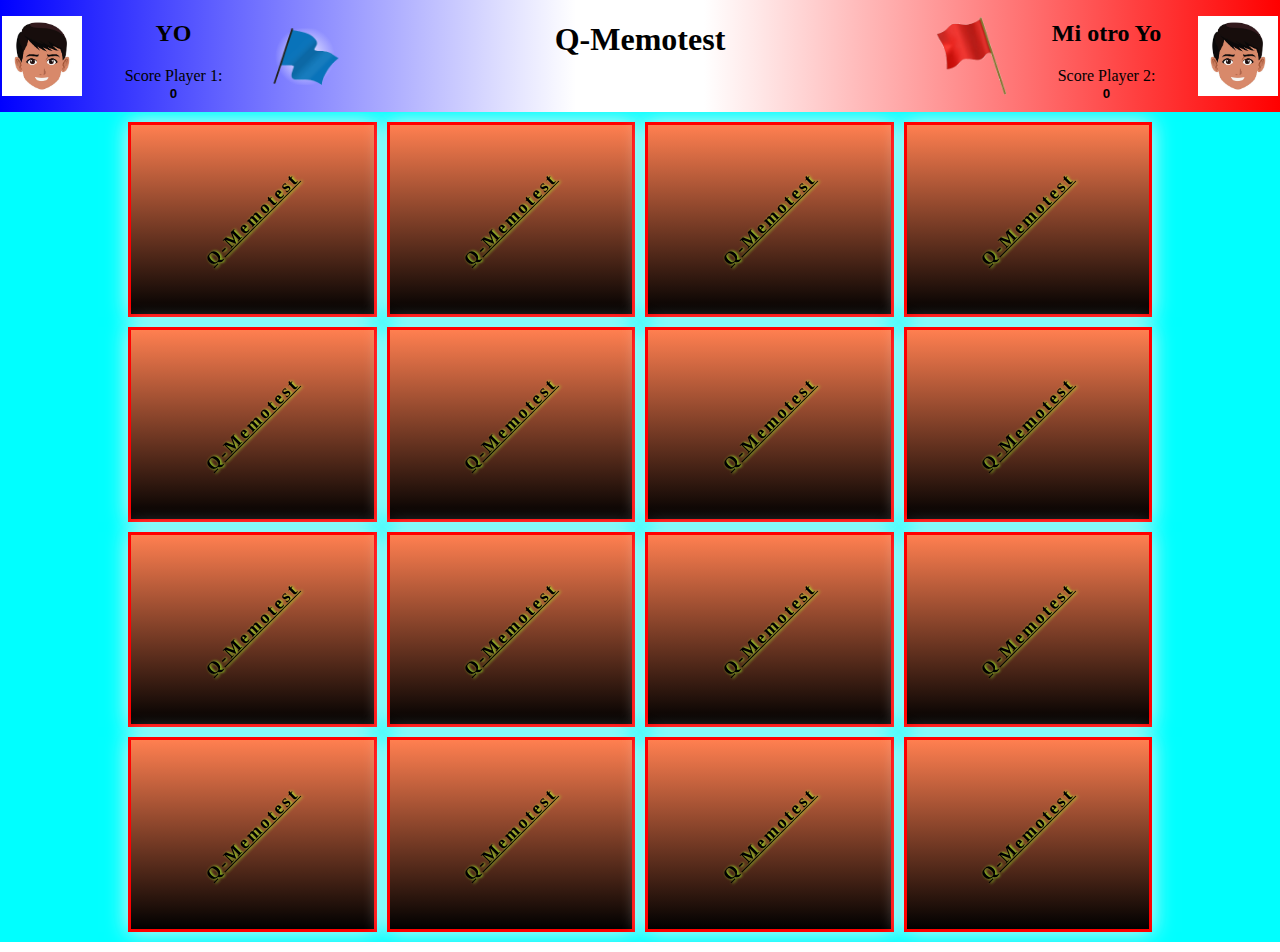
<file: Q-memotest/Q-memotest.html>
<!DOCTYPE html>
<html lang="en">
<head>
    <meta charset="UTF-8">
    <meta http-equiv="X-UA-Compatible" content="IE=edge">
    <meta name="viewport" content="width=device-width, initial-scale=1.0">
    <title>Q-Memotest</title>
    <link rel="stylesheet" href="Q-memotest.css">
    
    <script src="fontawesome/js/all.js"></script>

</head>
<body>
    <header>
        <div class="display gamer__1">
            <img src="img/boy-face-avatar-cartoon-free-vector.jpg" alt="Gamer 1" class="avatar">
            <div class="data">
                <h2>YO</h2>
                <label for="gamer__1-score">Score Player 1: </label>
                <input type="text" class="gamer__1-score" value="125" readonly>
            </div>
            <img src="img/blue_flag.png" alt="" class="flag">
        </div>
        
        <h1 id="title" class="title">Q-Memotest</h1>

        <div class="display gamer__2">
            <img src="img/boy-face-avatar-cartoon-free-vector.jpg" alt="Gamer 2" class="avatar">
            <div class="data">
                <h2>Mi otro Yo</h2>
                <label for="gamer__2-score">Score Player 2: </label>
                <input type="text" class="gamer__2-score" value="250" readonly>
            </div>
            <img src="img/red_flag.png" alt="" class="flag">
        </div>
    </header>
    <section class="game">
        <div class="game__container">
        <!-- Ejemplo de carta HTML -->
        <!-- <div id="card-EJ-1" class="game__card" val="EJ">
                <div class="card__face card__face--front">
                    <h2>Q-Memotest</h2>
                </div>
                <div class="card__face card__face--back">
                    <i class="fa-solid fa-home"></i>
                </div>
            </div> -->
        </div>
    </section>
    <section class="end-game">
        <h1 class="title">Fin del juego</h1>
        <h2>Ganador es <span class="ganador">YO</span>!</h2>
        <button> Otra Ronda?? </button>
    </section>
    <script src="Q-memotest.js"></script>
</body>
</html>
</file>
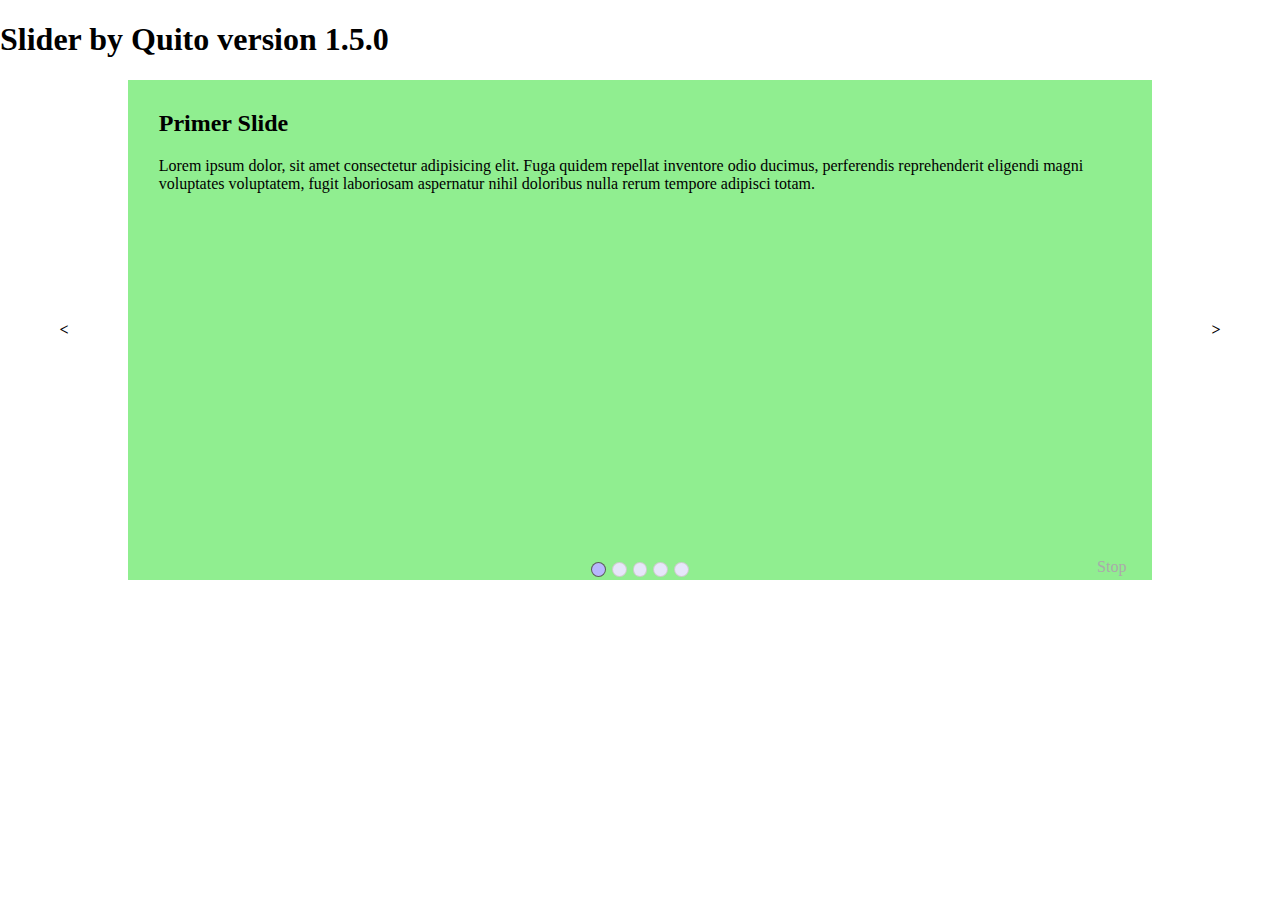
<file: Q-Slider_v1.5.0/Q-slider-v1.5.0.html>
<!DOCTYPE html>
<html lang="en">
<head>
    <meta charset="UTF-8">
    <meta http-equiv="X-UA-Compatible" content="IE=edge">
    <meta name="viewport" content="width=device-width, initial-scale=1.0">
    <title>Q-Slider v 1.0.0</title>
    <meta name="description" content="Easy Slider by Quito || Simple carrusel de diaspositivas || Verseion 1.0.0">
    <link rel="stylesheet" href="Q-slider-v1.5.0.css">
</head>
<body>
    <h1>Slider by Quito version 1.5.0 </h1>
    <section class="slider alternate">
        <div class="slider__contendor">
            <div class="slider__item slide-1 showing">
                <h2>Primer Slide</h2>
                <p>Lorem ipsum dolor, sit amet consectetur adipisicing elit. Fuga quidem repellat inventore odio ducimus, perferendis reprehenderit eligendi magni voluptates voluptatem, fugit laboriosam aspernatur nihil doloribus nulla rerum tempore adipisci totam.</p>
            </div>
            <div class="slider__item slide-2">
                <h2>Segundo Slide</h2>
                <p>Lorem ipsum dolor, sit amet consectetur adipisicing elit. Fuga quidem repellat inventore odio ducimus, perferendis reprehenderit eligendi magni voluptates voluptatem, fugit laboriosam aspernatur nihil doloribus nulla rerum tempore adipisci totam.</p>
            </div>
            <div class="slider__item slide-3">
                <h2>Tercer Slide</h2>
                <p>Lorem ipsum dolor, sit amet consectetur adipisicing elit. Fuga quidem repellat inventore odio ducimus, perferendis reprehenderit eligendi magni voluptates voluptatem, fugit laboriosam aspernatur nihil doloribus nulla rerum tempore adipisci totam.</p>
            </div>
            <div class="slider__item slide-4">
                <h2>Cuarto Slide</h2>
                <p>Lorem ipsum dolor, sit amet consectetur adipisicing elit. Fuga quidem repellat inventore odio ducimus, perferendis reprehenderit eligendi magni voluptates voluptatem, fugit laboriosam aspernatur nihil doloribus nulla rerum tempore adipisci totam.</p>
            </div>
            <div class="slider__item slide-5">
                <h2>Quinto Slide</h2>
                <p>Lorem ipsum dolor, sit amet consectetur adipisicing elit. Fuga quidem repellat inventore odio ducimus, perferendis reprehenderit eligendi magni voluptates voluptatem, fugit laboriosam aspernatur nihil doloribus nulla rerum tempore adipisci totam.</p>
            </div>
        </div>
        <div class="slider__buttons">
            <!-- Se generan automaticamente, solo hay que cargar los `slider__item`
            <span class="slider__btn btn-1 btn-show"></span>
            <span class="slider__btn btn-2"></span>
            <span class="slider__btn btn-3"></span>
            <span class="slider__btn btn-4"></span>
            <span class="slider__btn btn-5"></span> -->
            <span class="slider__btn-play">Stop</span>
        </div>

        <div class="slider__btn-prev"><b><</b></div>
        <div class="slider__btn-next"><b>></b></div>

    </section>

    <script src="Q-slider-v1.5.0.js"></script>
</body>
</html>
</file>
<file: Q-memotest/Q-memotest.css>
body{
    padding: 0; margin: 0;
}
header{
    position: sticky;
    top: 0;
    z-index: 1000;
    display: flex;
    flex-direction: row;
    justify-content: space-between;
    background-image: linear-gradient(to left, red, white 45%, white 55%,  blue);
}
/* header > *{
    outline: 1px solid green ;
}
.display> *{
    outline: 1px solid green ;
} */
.title{
    padding: 0 40px;
}
.display{
    margin: auto 2px;
    flex-grow: 1;
    display: flex;
    flex-direction: row;
    justify-content:flex-start;
    align-items: center;
}

.display.gamer__2{
    justify-content: flex-end;
}
.gamer__2 .avatar{
    order: 3;
}
.gamer__2 .flag{
    order: 1;
}
.gamer__2 .data{
    order: 2;
}
.display .data{
    display: flex;
    flex-direction: column;
    text-align: center;
}
.data > h2{
    text-align: center;
}
.data > input{
    text-align: inherit;
    font-weight: 600;
    border: none;
    background: transparent;
    margin-bottom: .8em;
}
.display > img{
    max-width: 5em;
}

.display.gamer__1 > img:last-child{
    /* max-width: 5em; */
    transform: scale(132%);
}
.anim1{
    animation: late1 1s ease 0s infinite ;
    animation-fill-mode:both;
    background-image: radial-gradient(circle , white, transparent 50%);
}
.anim2{
    animation: late2 1s ease 0s infinite ;
    animation-fill-mode:both;
    background-image: radial-gradient(circle , white, transparent 55%);

}

/* Zona de juego */
.game{
    background-color: aqua;
    margin: 0px auto 10px;
    padding: 10px 10vw;
    min-width: 500px;
}

.game__container{
    display: grid;
    grid-template-columns: repeat(7,150px);
    grid-template-rows: repeat(7, 200px);
    justify-content: center;
    align-tracks: center;
    height: 90vh;
    gap: 10px;

    perspective: 1200px;/*3D EFFECT*/
}

.game__card{
    border: 3px solid red;
    text-align: center;
    background: blue;
    box-shadow: 0 0 20px 0px #f3f3f3;
    cursor: pointer;
    transition: transform .85s;

    transform-style: preserve-3d;/*3D EFFECT*/
}
.flip{
    transform: rotateY(-180deg);
}


.card__face{
    position: absolute;
    width: 100%;
    height: 100%;

    backface-visibility: hidden;/*3D EFFECT*/
}

/*CARD: FACE FRONTAL*/
.card__face--front{
    overflow: hidden;
    background-image: linear-gradient(180deg, coral, black);
    display: flex;
    justify-content: center;
    align-items: center;
    /* font-size: .7%; */
}
.card__face--front h2{
    margin: 0; padding: 0;

    text-shadow: 1px 1px 5px greenyellow;
    text-decoration: underline;
    font-weight: 900;
    letter-spacing: .3em;
    /* font-size: .75em; */
}

/*CARD: FACE BACK*/
.card__face--back{
    background-image: linear-gradient(180deg, coral, rgb(255, 255, 255));
    display: flex;
    justify-content: center;
    align-items: center;

    transform: rotateY(180deg);/*3D EFFECT*/
}
.card__face--size{/* Se utiliza con Font AWESOME */
    font-size: 5rem;
}


.card-ok-1{
    background-image: none;
    background-color: rgba(67,67,255,0.5);
}
.card-ok-2{
    background-image: none;
    background-color: rgba(255, 67, 67, 0.5);
}

.end-game{
    top: 25%;
    bottom: 25%;
    left: 0;
    right: 0;
    z-index: 3000;
    margin: 0% auto;/* interesante, va conjuto con left y right*/
    background-color: red;
    display: none ; /*flex*/
    flex-direction: column;
    justify-content: center;
    align-items: center;
}
.end-game .title{
    font-size: 3rem;
}
.end-game .ganador{
    font-size: 3rem;
    color: white;
    padding-inline-end: .2em;
}

.end-game button{
    font-size: 1.2em;
    line-height: 1.5em;
    padding: .15em .5em;
}
.end-game button:hover{
    background-color: green;
}

@media screen and (max-width: 1400px) {
    .card__face--front{
        font-size: 12px;
    }
    .card__face--front h2{
        text-shadow: 1px 1px 3px greenyellow;
        font-weight: 900;
        letter-spacing: .15em;
        transform: rotateZ(-45deg);
    }
    .card__face--size{/* Se utiliza con Font AWESOME */
        font-size: 3rem;
    }

}
@media screen and (max-width: 800px) {
    .card__face--front h2{
        font-size: .9em;
        letter-spacing: .1em;
        text-shadow: 1px 1px 3px #fff;
        
    }
}
@media screen and (max-width: 700px) {

    .display > img{
        display: none;
        max-width: 3em;
    }
}

@keyframes late1 {
    0%{
        transform: scale(132%);
    }
    100%{
        transform: scale(150%);
    }
}
@keyframes late2 {
    0%{
        transform: scale(100%);
    }
    100%{
        transform: scale(115%);
    }
}
</file>
<file: Q-Slider_v1.5.0/Q-slider-v1.5.0.css>
body{
    margin: 0;
    padding: 0;
}

.slider{
    width: 100%;
    height: 500px;
    position: relative;
    display: flex;
    justify-content: center;
    overflow: hidden; /* Importante para tapar el exceso de box-shadow */
}
.slider__contendor{
    height: 100%;
    position: relative;
    width: 80%;
    overflow: hidden;
    background-image: url(./img/Homer-clock.gif);
    background-repeat: no-repeat;
    background-position: center right;
}
.slider__item{
    height: 100%;
    width: 100%;
    position: absolute;
    box-sizing: border-box;
    padding: 1% 3%;
    margin: 0;
    transform: translateX(-100%);
    box-shadow: 0px 0px 0px 0px transparent;
    transition: transform 1s, box-shadow 1500ms;

    
}

.slide-1{
    background-color: lightgreen;
}
.slide-2{
    background-color: lightslategray;
}
.slide-3{
    background-color: lightsalmon;
}
.slide-4{
    background-color: rgb(142, 122, 255);
}
.slide-5{
    background-color: rgb(255, 122, 122);
}
.showing-prev{
    transform: translateX(-110%);
}
.showing-next{
    transform: translateX(110%);
}
/* Efecto */
.showing{
    transform: translateX(0);
    box-shadow: 0px 0px 20px 0px #2f00ff;
    z-index: 10;
}



/* Botones */
.slider__buttons{
    position: absolute;
    width: 100%;
    bottom: .25rem;
    display: flex;
    justify-content: center;
    gap: .5rem;
    box-sizing: border-box;
    padding: 0 calc(10% + 2%);
    z-index: 1000;   

}
.slider__btn{
    /* text-align: center; */
    /* padding: 0 .3rem; */
    width: .8em;
    height: .8rem;
    background-color: lavender;
    border-radius: 100%;
    box-shadow: 0px 0px 0 1px #cdcdcd;
}
.slider__btn:hover{
    background-color: rgb(151, 151, 250);
    box-shadow: 0px 0px 0 1px #8f8f8f;
}
.btn-show{
    background-color: rgb(183, 183, 253);
    box-shadow: 0px 0px 0 1px #5c5c5c;
}
.slider__btn-play{
    color: rgb(170, 170, 170);
    /* background-color: red; */
    position: absolute;
    right: 0%;
    bottom: 0%;
    margin: 0 calc(10% + 2%);
}
.btn-play-on{
    text-shadow: 1px 1px 2px #831313;
    color: blue;
    font-weight: 900;
}
.slider__btn-prev, .slider__btn-next {
    position: absolute;
    z-index: 1000;
    top: 0;
    text-align: center;
    height: 100%;
    width: 10%;
    display: flex;
    justify-content: center;
    align-items: center;
}
.slider__btn-prev{
    left: 0;
}
.slider__btn-next{
    right: 0;
}
.slider__btn-prev:hover, .slider__btn-next:hover{
    /* background-color: rgba(49, 139, 151, 0.685); */
    font-size: 900;
    box-shadow: 
    0px 0px 50px 0px #110936,
    0px 0px 0px 1px rgb(2, 2, 46),
    inset 0px -10px 10px 0px rgb(0, 0, 0,.5),
    inset 0px 10px 10px 0px rgb(0, 0, 0,.5);

}
@media only screen and (max-width: 400px) {
    .slider__contendor{
        width: 100%;
    }
    .slider__btn-prev:hover{
        box-shadow: 
        /* 0px 0px 50px 0px #110936, */
        /* 0px 0px 0px 1px rgb(2, 2, 46), */
        /* inset +10px -0px 10px 0px rgb(0, 0, 0,.5), */
        inset +10px 0px 10px 0px rgb(0, 0, 0,.5);
    
    }
    .slider__btn-next:hover{
        box-shadow: 
        /* 0px 0px 50px 0px #110936, */
        /* 0px 0px 0px 1px rgb(2, 2, 46), */
        /* inset +10px -0px 10px 0px rgb(0, 0, 0,.5), */
        inset -10px 0px 10px 0px rgb(0, 0, 0,.5);
    
    }


}
</file>
